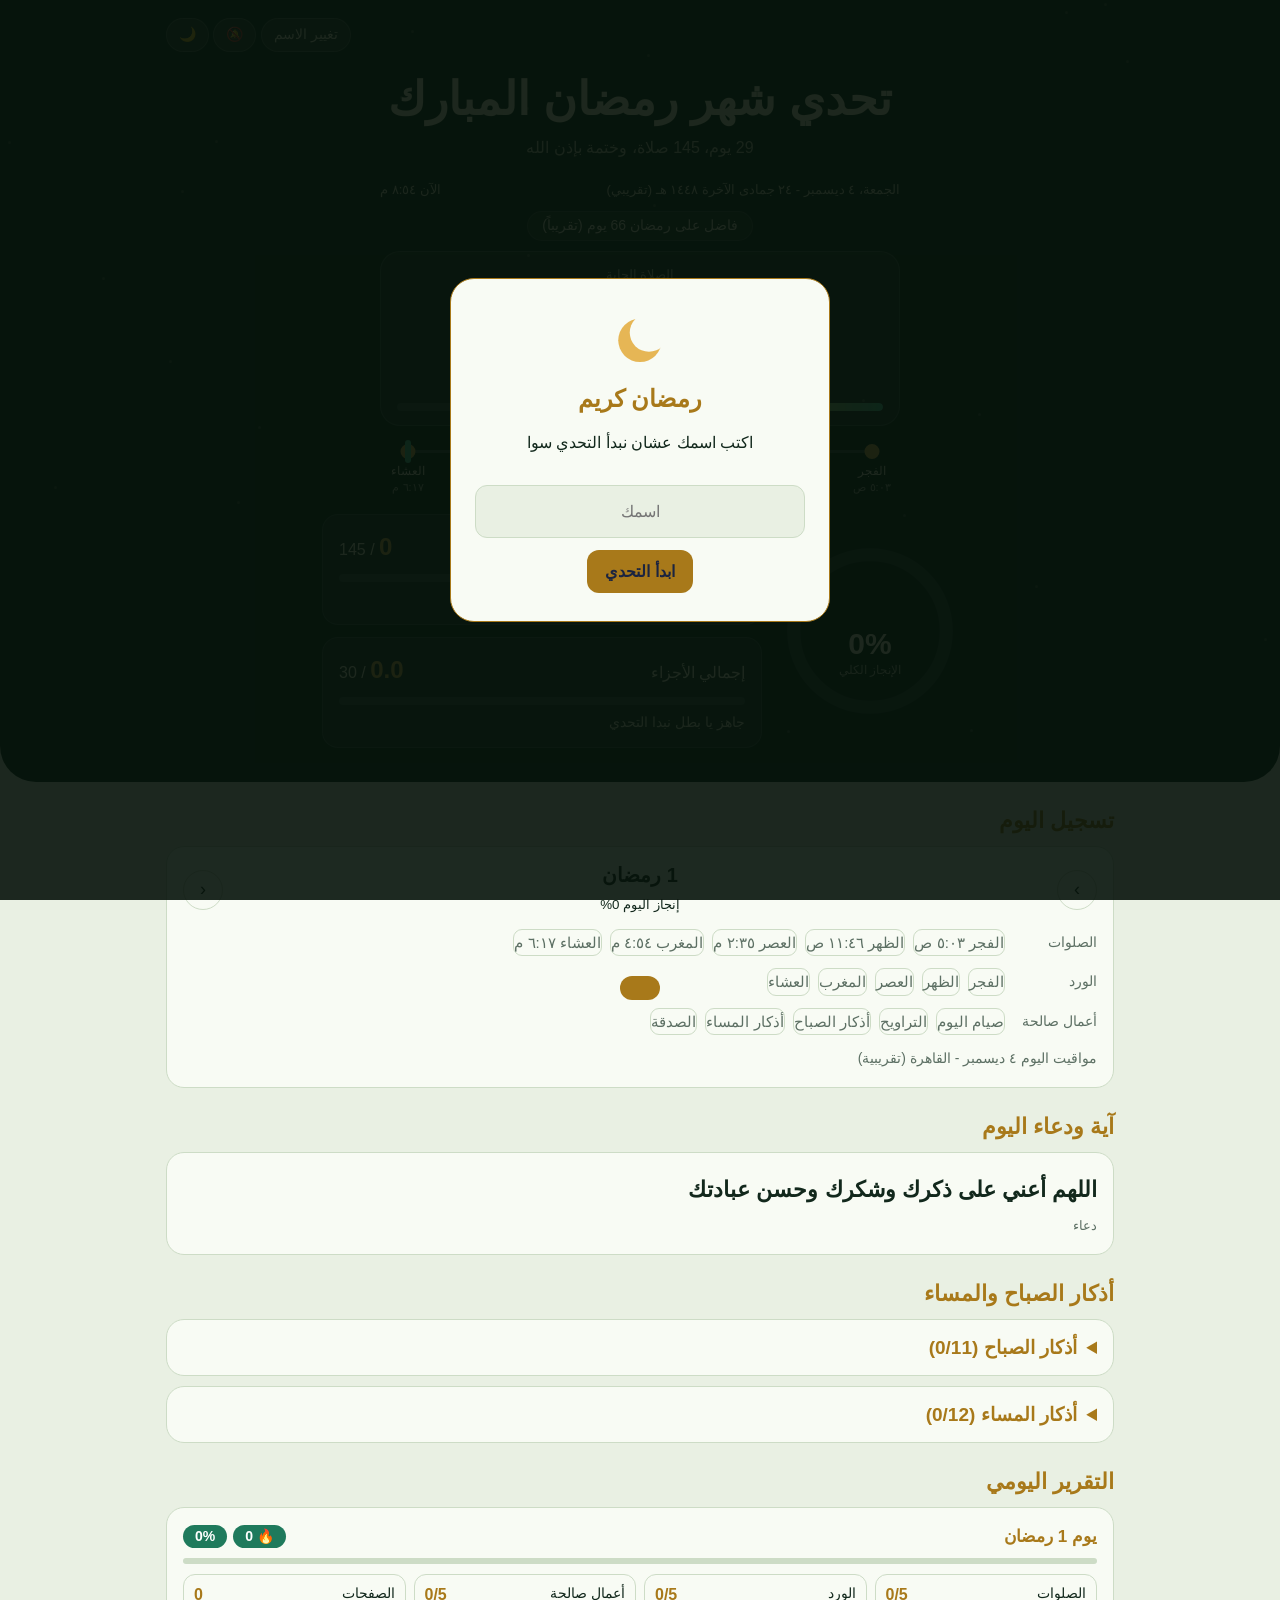
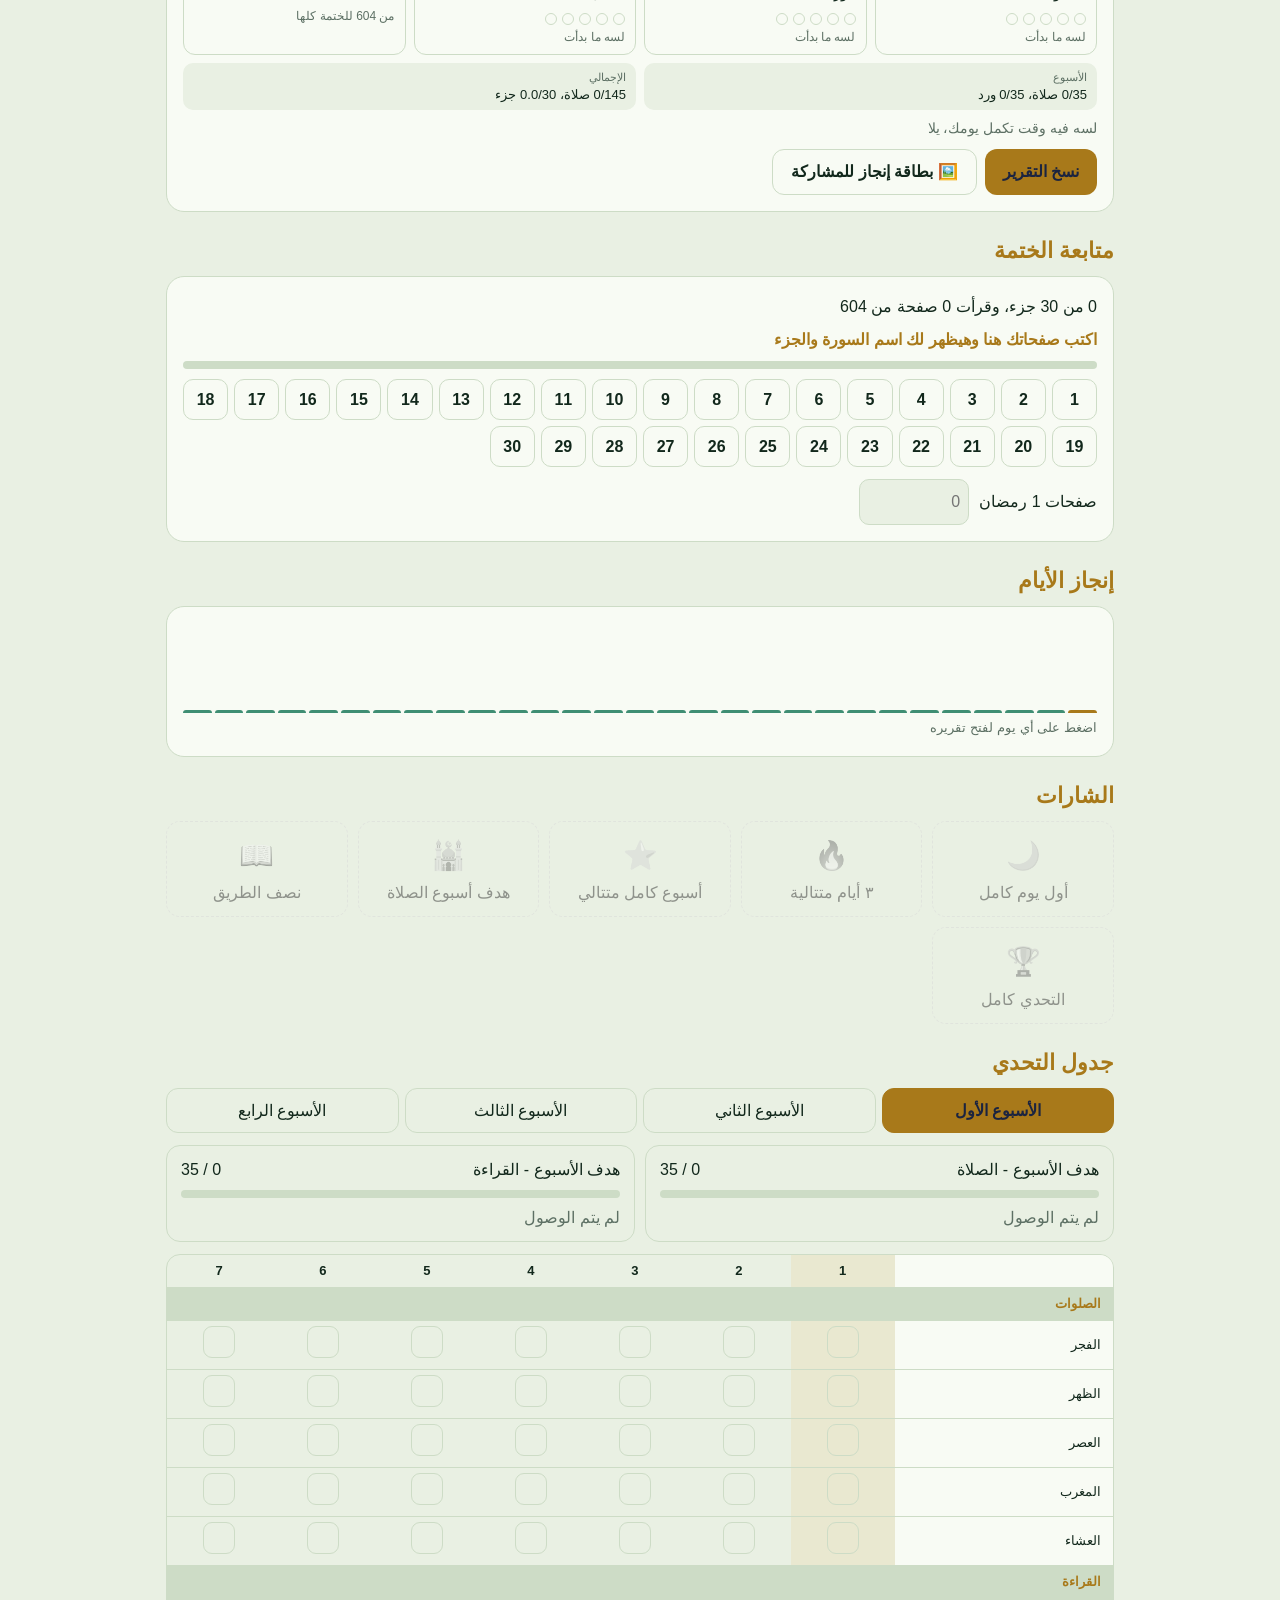
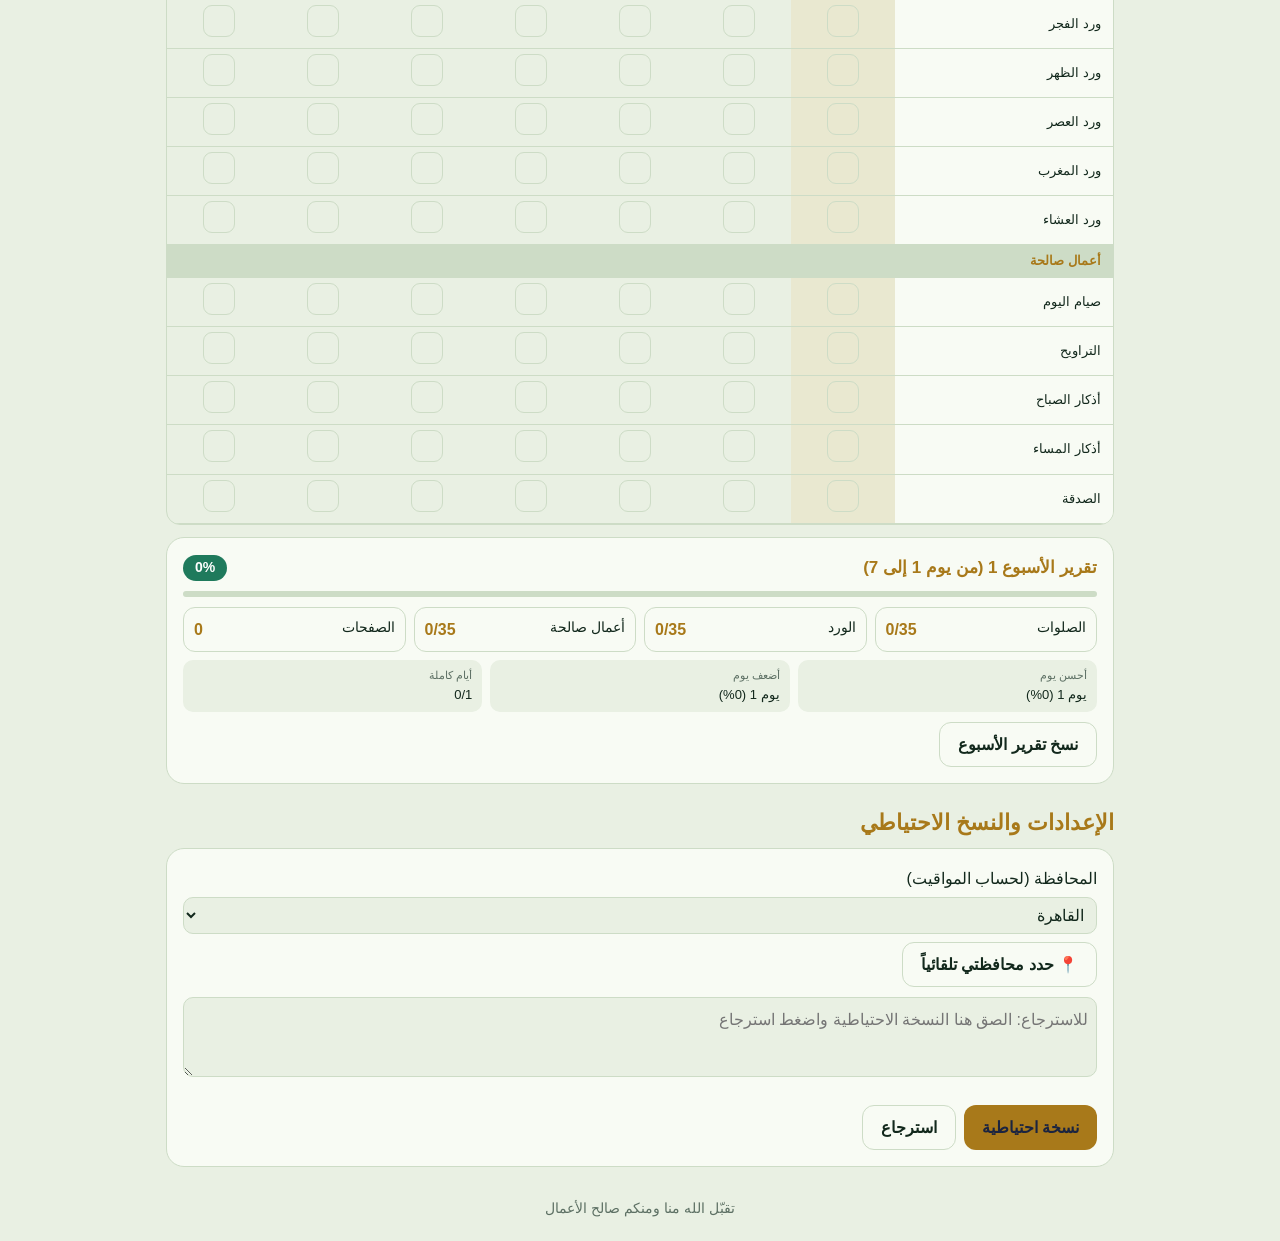
<file: ramadan-challenge.html>
<!DOCTYPE html>
<html lang="ar" dir="rtl">
<head>
<meta charset="utf-8">
<meta name="viewport" content="width=device-width, initial-scale=1, viewport-fit=cover">
<title>تحدي شهر رمضان المبارك</title>
<style>
:root{--bg:#e9f0e3;--card:#f8fbf4;--ink:#12281c;--mut:#5d7064;--gold:#a8791a;--acc:#1f7a5c;--line:#cddcc6;--hero:#0f2a1c;--heroink:#f3ead2;color-scheme:light;box-sizing:border-box;padding-top:env(safe-area-inset-top,0px);padding-bottom:env(safe-area-inset-bottom,0px)}
@media(prefers-color-scheme:dark){:root:not([data-theme="light"]){--bg:#0e1f16;--card:#163024;--ink:#e8efe0;--mut:#9db3a5;--gold:#d9b04a;--acc:#3f9b6a;--line:#2b4a38;--hero:#07130d;color-scheme:dark}}
:root[data-theme="dark"]{--bg:#0e1f16;--card:#163024;--ink:#e8efe0;--mut:#9db3a5;--gold:#d9b04a;--acc:#3f9b6a;--line:#2b4a38;--hero:#07130d;color-scheme:dark}
*{box-sizing:border-box}
html{scroll-padding-top:env(safe-area-inset-top,0px)}
body{margin:0;background:var(--bg);color:var(--ink);font:400 16px/1.7 Tahoma,Arial,sans-serif;transition:background .4s,color .4s}
button{font:inherit;color:inherit;cursor:pointer}
button:focus-visible,input:focus-visible{outline:3px solid var(--gold);outline-offset:2px}
.wrap{max-width:980px;margin:0 auto;padding:0 16px}
.hero{background:var(--hero);color:var(--heroink);position:relative;overflow:hidden;padding:18px 0 34px;border-radius:0 0 36px 36px}
.star{position:absolute;width:3px;height:3px;border-radius:50%;background:#f3ead2;opacity:.2;animation:tw 3s ease-in-out infinite}
@keyframes tw{50%{opacity:.95;transform:scale(1.6)}}
.bar{display:flex;justify-content:space-between;align-items:center;gap:8px;position:relative}
.bar b{font-weight:500}
.ib{background:#ffffff18;border:1px solid #ffffff30;color:var(--heroink);border-radius:20px;padding:4px 12px;font-size:14px}
.ib:hover{background:#ffffff30}
h1{font:700 clamp(28px,6vw,46px)/1.3 Tahoma,Arial,sans-serif;margin:18px 0 4px;text-align:center;color:var(--heroink);position:relative}
.sub{text-align:center;margin:0 0 18px;opacity:.8;position:relative}
.stage{display:flex;flex-wrap:wrap;gap:20px;justify-content:center;align-items:center;position:relative}
.ringbox{position:relative;width:176px;height:176px}
.ringbox svg{width:100%;height:100%;transform:rotate(-90deg)}
.ringbox circle{fill:none;stroke-width:9}
.trk{stroke:#ffffff22}
#rg{stroke:#e6b655;stroke-linecap:round;stroke-dasharray:326.7;stroke-dashoffset:326.7;transition:stroke-dashoffset 1.2s cubic-bezier(.2,.8,.2,1)}
.mid{position:absolute;inset:0;display:grid;place-content:center;text-align:center}
.mid svg{width:46px;height:46px;transform:none;margin:0 auto;animation:glow 4s ease-in-out infinite}
@keyframes glow{50%{filter:drop-shadow(0 0 8px #e6b655);transform:rotate(-8deg)}}
.mid strong{font:700 30px/1.1 Tahoma,Arial,sans-serif}
.mid small{opacity:.75;font-size:12px}
.sts{display:grid;gap:12px;flex:1;min-width:260px;max-width:440px}
.st{background:#ffffff12;border:1px solid #ffffff22;border-radius:16px;padding:12px 16px}
.st .r{display:flex;justify-content:space-between;align-items:baseline}
.st em{font-style:normal;font-size:24px;font-weight:700;color:#e6b655}
.pb{height:8px;background:#ffffff22;border-radius:8px;overflow:hidden;margin:6px 0}
.pb i{display:block;height:100%;width:0;background:linear-gradient(90deg,#e6b655,#4fd1a1);border-radius:8px;transition:width 1s cubic-bezier(.2,.8,.2,1)}
.st p{margin:0;font-size:14px;opacity:.9}
section{margin-top:26px}
h2{font:700 22px Tahoma,Arial,sans-serif;margin:0 0 12px;color:var(--gold)}
.card{background:var(--card);border:1px solid var(--line);border-radius:18px;padding:16px;transition:background .4s,border-color .4s}
.stp{display:flex;align-items:center;justify-content:space-between;gap:10px;margin-bottom:12px}
.stp button.n{width:40px;height:40px;border-radius:50%;border:1px solid var(--line);background:transparent;font-size:18px}
.stp button.n:hover{background:var(--line)}
.stp div{text-align:center}.stp strong{font:700 20px Tahoma,Arial,sans-serif}
.grp{display:flex;flex-wrap:wrap;gap:8px;margin:6px 0 12px;align-items:center}
.grp>span{width:84px;color:var(--mut);font-size:14px}
.chip{display:flex;align-items:center;gap:6px;border:1px solid var(--line);background:transparent;border-radius:22px;padding:6px 14px;font-size:15px}
.chip.on,.c.on{background:var(--acc);border-color:var(--acc);color:#fff}
.chip.on::before{content:"✓"}
.pop{animation:pop .45s ease}
@keyframes pop{40%{transform:scale(1.28);box-shadow:0 0 0 8px #e6b65555}}
.rep{line-height:1.5}
.rh{display:flex;justify-content:space-between;align-items:center;font-size:17px}
.rh b{color:var(--gold)}
.rb{display:flex;gap:6px}.rf{background:var(--line);color:var(--ink)}
.rp{font-weight:700;background:var(--acc);color:#fff;border-radius:20px;padding:1px 12px;font-size:14px}
.rbar{background:var(--line);margin:8px 0 10px;height:6px}
.rg{display:grid;grid-template-columns:repeat(auto-fit,minmax(140px,1fr));gap:8px}
.rt{border:1px solid var(--line);border-radius:12px;padding:8px 10px}
.rtt{display:flex;justify-content:space-between;font-size:14px}
.rtt b{color:var(--gold);font-size:16px}
.rd{display:flex;gap:5px;margin:6px 0 3px}
.rd i{width:12px;height:12px;border-radius:50%;border:1.5px solid var(--line);flex:none}
.rd i.on{background:var(--acc);border-color:var(--acc)}
.rt small{display:block;color:var(--mut);font-size:12px}
.rs{display:flex;flex-wrap:wrap;gap:8px;margin-top:8px}
.rc{flex:1;min-width:120px;background:var(--bg);border-radius:10px;padding:6px 10px;font-size:13px}
.rc small{display:block;color:var(--mut)}
.rc b{font-weight:500}
.rm{margin:8px 0 0;font-size:14px;color:var(--mut)}
.acts{display:flex;gap:8px;flex-wrap:wrap;margin-top:10px}
.btn{background:var(--gold);color:#1b2440;border:0;border-radius:12px;padding:8px 18px;font-weight:700}
.btn.o{background:transparent;color:var(--ink);border:1px solid var(--line)}
.tabs{display:flex;gap:6px;overflow-x:auto;margin-bottom:12px}
.tab{flex:1;white-space:nowrap;border:1px solid var(--line);background:transparent;border-radius:12px;padding:8px 14px}
.tab[aria-selected="true"]{background:var(--gold);color:#1b2440;border-color:var(--gold);font-weight:700}
.goals{display:grid;grid-template-columns:repeat(auto-fit,minmax(240px,1fr));gap:10px;margin-bottom:12px}
.g{border:1px solid var(--line);border-radius:14px;padding:10px 14px}
.g .pb{background:var(--line)}.g .pb i{background:var(--acc)}
.ok{color:var(--acc);font-weight:700}.no{color:var(--mut)}
.sc{overflow-x:auto;border-radius:14px;border:1px solid var(--line)}
table{border-collapse:separate;border-spacing:0;width:100%;min-width:560px;text-align:center}
th,td{padding:5px 4px;border-bottom:1px solid var(--line);font-size:13px}
th:first-child,td:first-child{position:sticky;right:0;background:var(--card);text-align:right;padding-right:12px;min-width:84px;z-index:1}
.sec td{background:var(--line);color:var(--gold);font-weight:700;text-align:right}
.tdy{background:#e6b65522}
.c{width:32px;height:32px;border-radius:9px;border:1.5px solid var(--line);background:transparent;padding:0}
.c.on::after{content:"✓";font-weight:700}
.c:hover{border-color:var(--gold)}
.ay p{font:700 22px/1.9 Tahoma,Arial,sans-serif;margin:0}.bars{display:flex;gap:3px;align-items:flex-end;height:90px}.bars button{flex:1;border:0;border-radius:4px 4px 0 0;background:var(--acc);min-height:3px;padding:0;opacity:.85}.bars button.cur{background:var(--gold);opacity:1}.bdg{display:grid;grid-template-columns:repeat(auto-fit,minmax(150px,1fr));gap:10px}.b{border:1px dashed var(--line);border-radius:14px;padding:10px;text-align:center;opacity:.45;filter:grayscale(1)}.b.on{opacity:1;filter:none;border:1px solid var(--gold);background:var(--card);animation:pop .6s ease}.b span{font-size:28px;display:block}textarea,input[type=date]{width:100%;background:var(--bg);color:var(--ink);border:1px solid var(--line);border-radius:10px;padding:8px;font:inherit}textarea{height:80px;margin:10px 0}
.az summary{cursor:pointer;font:700 19px Tahoma,Arial,sans-serif;color:var(--gold)}.z{padding:10px 0;border-top:1px solid var(--line);font-size:19px;line-height:2.1}.z small{display:block;color:var(--mut);font-size:13px;line-height:1.5}
.zr{display:flex;align-items:center;gap:12px;margin-top:6px}.tsb{width:76px;height:76px;border-radius:50%;border:0;padding:5px;flex:none;background:conic-gradient(var(--gold) calc(var(--p,0)*1%),var(--line) 0);transition:background .3s}.tsb .in{display:grid;place-content:center;width:100%;height:100%;border-radius:50%;background:var(--card);font:700 19px Tahoma,Arial,sans-serif;color:var(--ink)}.tsb.done{background:var(--acc)}.tsb.done .in{background:var(--acc);color:#fff}.btn.rs{padding:3px 12px;font-size:13px;margin-inline-start:auto}
.cd{display:flex;gap:12px;justify-content:center;flex-wrap:wrap;margin:0 0 18px;position:relative}.cd>div{background:#ffffff12;border:1px solid #ffffff22;border-radius:14px;padding:6px 18px;text-align:center}.cd small{display:block;opacity:.8}.cd b{font:700 24px Tahoma,Arial,sans-serif;color:#e6b655;font-variant-numeric:tabular-nums}
.jbar{background:var(--line)}.jz{display:grid;grid-template-columns:repeat(auto-fill,minmax(44px,1fr));gap:6px;margin-top:10px}.jz.w{grid-template-columns:repeat(auto-fill,minmax(88px,1fr))}.jb,.qb{border:1.5px solid var(--line);background:transparent;border-radius:10px;padding:6px 0;font-weight:700}.qb{display:flex;flex-direction:column;line-height:1.4;padding:8px 4px}.qb.odd{border-color:var(--gold)}.qb small{font-size:12px;font-weight:400;opacity:.8}.jb.sel{outline:2px solid var(--gold);outline-offset:1px}
.jb.on,.qb.on{background:var(--acc);border-color:var(--acc);color:#fff}input[type=number]{width:100%;background:var(--bg);color:var(--ink);border:1px solid var(--line);border-radius:10px;padding:8px;font:inherit}
.ifb{margin-top:10px;padding:10px 14px;border:1px solid var(--gold);border-radius:14px;background:#d9b04a1f;font-weight:700;animation:up .6s cubic-bezier(.2,.8,.2,1)}.ifb[hidden]{display:none}
.ay p,.ay small{transition:opacity .5s}
.clk{max-width:520px;margin:0 auto 18px;position:relative;display:grid;gap:10px}
.ckt{display:flex;justify-content:space-between;font-size:13px;opacity:.9;gap:8px;flex-wrap:wrap}
.rmb{justify-self:center;font-size:14px;background:#ffffff12;border:1px solid #ffffff22;border-radius:20px;padding:2px 14px}
.np{background:#ffffff12;border:1px solid #ffffff2a;border-radius:20px;padding:12px 16px 14px;text-align:center;transition:background .4s,border-color .4s}
.np small{display:block;opacity:.8}
.np strong{display:block;font:700 34px/1.3 Tahoma,Arial,sans-serif;color:var(--heroink)}
.np span{display:block;opacity:.85;font-size:14px}
.np b{display:block;font:700 34px Tahoma,Arial,sans-serif;color:#e6b655;font-variant-numeric:tabular-nums;margin:2px 0 8px}
.np .pb{margin:0}
.np.urg{border-color:#f0a030;background:#f0a03022;animation:urg 1.6s ease-in-out infinite}
.np.urg b{color:#ffcf70}
@keyframes urg{50%{box-shadow:0 0 0 6px #f0a03033}}
.ifx{display:flex;justify-content:space-between;align-items:center;gap:10px;background:#ffffff12;border:1px solid #ffffff22;border-radius:16px;padding:8px 16px}
.ifx small{display:block;opacity:.8}
.ifx b{font:700 22px Tahoma,Arial,sans-serif;color:#e6b655;font-variant-numeric:tabular-nums}
.ifx span{font-size:13px;opacity:.85;white-space:pre-line;text-align:left}
.ifx[hidden]{display:none}
.tl{position:relative;height:52px;margin:8px 28px 0}
.tl::before{content:"";position:absolute;right:0;left:0;top:6px;height:3px;background:#ffffff30;border-radius:3px}
.tk{position:absolute;top:0;width:15px;height:15px;border-radius:50%;background:#1d2e24;border:2px solid #ffffff55;transform:translateX(50%)}
.tk.pass{background:#e6b655;border-color:#e6b655}
.tkl{position:absolute;top:20px;transform:translateX(50%);font-size:12px;text-align:center;line-height:1.3;white-space:nowrap}
.tkl small{display:block;opacity:.7;font-size:11px}
.now{position:absolute;top:-4px;width:6px;height:23px;border-radius:3px;background:#4fd1a1;transform:translateX(50%);transition:right 1s linear}
select{width:100%;background:var(--bg);color:var(--ink);border:1px solid var(--line);border-radius:10px;padding:8px;font:inherit;margin-top:4px}
.hero .wrap{position:relative;z-index:1}
a.btn{display:inline-block;text-decoration:none;color:var(--ink)}
.ov{position:fixed;inset:0;background:#06120ae6;display:none;place-items:center;z-index:9;padding:20px}
.ov.s{display:grid}
.md{background:var(--card);border:1px solid var(--gold);border-radius:24px;padding:28px 24px;max-width:380px;width:100%;text-align:center;animation:up .6s cubic-bezier(.2,.8,.2,1)}
@keyframes up{from{opacity:0;transform:translateY(30px) scale(.96)}}
.md svg{width:64px;animation:glow 4s ease-in-out infinite}
.md h3{font:700 24px Tahoma,Arial,sans-serif;margin:6px 0;color:var(--gold)}
.md input{width:100%;margin:12px 0;padding:12px;border-radius:12px;border:1px solid var(--line);background:var(--bg);color:var(--ink);font:inherit;text-align:center}
.toast{position:fixed;left:50%;bottom:calc(20px + env(safe-area-inset-bottom,0px));transform:translate(-50%,120px);background:var(--gold);color:#1b2440;padding:12px 20px;border-radius:16px;font-weight:700;max-width:90%;text-align:center;transition:transform .6s cubic-bezier(.2,.8,.2,1);z-index:10}
.toast.s{transform:translate(-50%,0)}
footer{text-align:center;color:var(--mut);padding:30px 0 20px;font-size:14px}
@media(prefers-reduced-motion:reduce){*,*::before,*::after{animation:none!important;transition:none!important}}
</style>
</head>
<body>
<header class="hero">
<div class="wrap">
<div class="bar"><b id="hi"></b><span><button class="ib" id="nm">تغيير الاسم</button> <button class="ib" id="snd" aria-label="تنبيه وقت الصلاة">🔕</button> <button class="ib" id="tg" aria-label="تبديل الوضع الليلي">🌙</button></span></div>
<h1>تحدي شهر رمضان المبارك</h1>
<p class="sub">29 يوم، 145 صلاة، وختمة بإذن الله</p>
<div class="clk">
<div class="ckt"><span id="ckd"></span><span id="ckn"></span></div>
<div class="rmb" id="rmb"></div>
<div class="np" id="np"><small>الصلاة الجاية</small><strong id="npn">--</strong><span id="npt"></span><b id="t1">--:--:--</b><div class="pb"><i id="npb"></i></div></div>
<div class="ifx" id="ifx" hidden><div><small id="cd2"></small><b id="t2">--:--:--</b></div><span id="ifl"></span></div>
<div class="tl" id="tl"></div>
</div>
<div class="stage">
<div class="ringbox"><svg viewBox="0 0 120 120"><circle class="trk" cx="60" cy="60" r="52"/><circle id="rg" cx="60" cy="60" r="52"/></svg>
<div class="mid"><svg viewBox="0 0 100 100"><defs><mask id="mk"><rect width="100" height="100" fill="#fff"/><circle cx="64" cy="40" r="30" fill="#000"/></mask></defs><circle cx="50" cy="52" r="34" fill="#e6b655" mask="url(#mk)"/></svg><strong id="tp">0%</strong><small>الإنجاز الكلي</small></div></div>
<div class="sts">
<div class="st"><div class="r"><span>إجمالي الصلوات</span><span><em id="sp">0</em> / 145</span></div><div class="pb"><i id="bp"></i></div><p id="mp"></p></div>
<div class="st"><div class="r"><span>إجمالي الأجزاء</span><span><em id="sq">0</em> / 30</span></div><div class="pb"><i id="bq"></i></div><p id="mq"></p></div>
</div></div></div>
</header>

<main class="wrap">
<section>
<h2>تسجيل اليوم</h2>
<div class="card">
<div class="stp"><button class="n" id="nx" aria-label="اليوم التالي">›</button><div><strong id="dl"></strong><br><small id="dp"></small></div><button class="n" id="pv" aria-label="اليوم السابق">‹</button></div>
<div class="grp"><span>الصلوات</span><span id="g1" style="display:contents"></span></div>
<div class="grp"><span>الورد</span><span id="g2" style="display:contents"></span></div>
<div class="grp"><span>أعمال صالحة</span><span id="g3" style="display:contents"></span></div>
<p id="ift" class="no" style="margin:0;font-size:14px"></p>
<div id="ifb" class="ifb" hidden></div>
</div>
</section>

<section>
<h2>آية ودعاء اليوم</h2>
<div class="card ay"><p id="ayt"></p><small id="ays" class="no"></small></div>
</section>

<section>
<h2>أذكار الصباح والمساء</h2>
<details class="card az"><summary>أذكار الصباح</summary><div id="azs"></div></details>
<details class="card az" style="margin-top:10px"><summary>أذكار المساء</summary><div id="azm"></div></details>
</section>

<section>
<h2>التقرير اليومي</h2>
<div class="card"><div class="rep" id="rep"></div>
<div class="acts"><button class="btn" id="cp">نسخ التقرير</button><button class="btn o" id="cb">🖼️ بطاقة إنجاز للمشاركة</button><button class="btn o" id="sh" hidden>مشاركة</button></div></div>
</section>

<section>
<h2>متابعة الختمة</h2>
<div class="card"><p id="jt" style="margin:0 0 6px"></p><p id="jpos" style="margin:0 0 4px;font-weight:700;color:var(--gold)"></p><p id="jtd" class="no" style="margin:0 0 8px;font-size:14px"></p><div class="pb jbar"><i id="jp"></i></div><div class="jz" id="jz"></div><p id="jinfo" style="margin:10px 0 0;font-size:14px;color:var(--gold)"></p>
<label style="display:flex;gap:10px;align-items:center;margin-top:12px"><span id="pgl"></span><input type="number" id="pgi" min="0" max="604" inputmode="numeric" placeholder="0" style="max-width:110px"></label></div>
</section>

<section id="ln" hidden>
<h2>العشر الأواخر</h2>
<div class="card ay"><p id="qt" style="font:500 16px Tahoma,Arial,sans-serif;margin:0 0 6px"></p><div class="jz w" id="qn"></div><p style="margin-top:14px">اللهم إنك عفو تحب العفو فاعف عني</p><small class="no">دعاء ليلة القدر، والليالي الوترية أرجى</small></div>
</section>

<section>
<h2>إنجاز الأيام</h2>
<div class="card"><div class="bars" id="bars"></div><small class="no">اضغط على أي يوم لفتح تقريره</small></div>
</section>

<section>
<h2>الشارات</h2>
<div class="bdg" id="bdg"></div>
</section>

<section>
<h2>جدول التحدي</h2>
<div class="tabs" role="tablist" id="tabs"></div>
<div class="goals" id="goals"></div>
<div class="sc"><table id="tb"></table></div>
<div class="card" id="wrep" style="margin-top:12px"></div>
</section>
<section>
<h2>الإعدادات والنسخ الاحتياطي</h2>
<div class="card"><label style="display:block">المحافظة (لحساب المواقيت)<select id="cty"></select></label>
<button class="btn o" id="loc" style="margin-top:8px">📍 حدد محافظتي تلقائياً</button>
<textarea id="bk" placeholder="للاسترجاع: الصق هنا النسخة الاحتياطية واضغط استرجاع" aria-label="النسخة الاحتياطية"></textarea>
<div class="acts"><button class="btn" id="ex">نسخة احتياطية</button><button class="btn o" id="im">استرجاع</button></div></div>
</section>
</main>
<footer>تقبّل الله منا ومنكم صالح الأعمال</footer>

<div class="ov" id="wl" role="dialog" aria-modal="true" aria-labelledby="wt"><div class="md">
<svg viewBox="0 0 100 100"><defs><mask id="mk2"><rect width="100" height="100" fill="#fff"/><circle cx="64" cy="40" r="30" fill="#000"/></mask></defs><circle cx="50" cy="52" r="34" fill="#e6b655" mask="url(#mk2)"/></svg>
<h3 id="wt">رمضان كريم</h3>
<p>اكتب اسمك عشان نبدأ التحدي سوا</p>
<input id="ni" type="text" maxlength="30" placeholder="اسمك" autocomplete="given-name">
<button class="btn" id="go">ابدأ التحدي</button>
</div></div>
<div class="ov" id="cv" role="dialog" aria-modal="true" aria-label="بطاقة الإنجاز"><div class="md" style="max-height:94vh;overflow:auto"><img id="cvi" alt="بطاقة الإنجاز" style="width:100%;border-radius:14px"><p class="no" style="font-size:13px;margin:8px 0">اضغط مطوّلاً على الصورة لحفظها</p><div class="acts" style="justify-content:center"><button class="btn" id="cvs" hidden>مشاركة</button><a class="btn o" id="cvd" download="ramadan-card.png">تنزيل</a><button class="btn o" id="cvx">إغلاق</button></div></div></div>
<div class="toast" id="ts" role="status"></div>

<script>
const N=29,PR=['الفجر','الظهر','العصر','المغرب','العشاء'];
const K=15,EX=['صيام اليوم','التراويح','أذكار الصباح','أذكار المساء','الصدقة'];
let S={name:'',theme:'',day:0,start:'',snd:false,city:'cairo',b:[],z:{},j:'0'.repeat(30),pg:{},q:'0'.repeat(9),p:'0'.repeat(K*N)},wkI=0;
try{Object.assign(S,JSON.parse(localStorage.getItem('rmd1')||'{}'))}catch(e){}
if(typeof S.p==='string'&&S.p.length===290){let q='';for(let d=0;d<N;d++)q+=S.p.slice(d*10,d*10+10)+'00000';S.p=q}
if(typeof S.p==='string'&&S.p.length===406){let q='';for(let d=0;d<N;d++){const o=S.p.slice(d*14,d*14+14);q+=o.slice(0,13)+'0'+o[13]}S.p=q}
if(typeof S.p!=='string'||S.p.length!==K*N)S.p='0'.repeat(K*N);
if(!Array.isArray(S.b))S.b=[];
if(!S.z||typeof S.z!=='object')S.z={};
if(typeof S.j!=='string'||S.j.length!==30)S.j='0'.repeat(30);
if(!S.pg||typeof S.pg!=='object')S.pg={};
if(typeof S.q!=='string'||S.q.length!==9)S.q='0'.repeat(9);
const $=s=>document.querySelector(s),$$=s=>[...document.querySelectorAll(s)];
const save=()=>{try{localStorage.setItem('rmd1',JSON.stringify(S))}catch(e){}};
const g=(d,i)=>S.p[d*K+i]==='1';
const cnt=(d0,d1,a,b)=>{let n=0;for(let d=d0;d<d1;d++)for(let i=a;i<b;i++)if(g(d,i))n++;return n};
const wk=w=>[w*7,w<3?w*7+7:N];
const RM=matchMedia('(prefers-reduced-motion:reduce)').matches;
function msg(p){return p===0?'جاهز يا بطل نبدا التحدي':p<25?'بداية موفقة، كمّل':p<50?'ماشي صح، استمر':p<75?'عدّيت النص، شد حيلك':p<100?'قربت تخلّص، ما تقفش':'ما شاء الله، أتممت التحدي!'}
function tick(el,to,dec,sf){dec=dec||0;sf=sf||'';const f=+el.dataset.v||0;el.dataset.v=to;if(RM){el.textContent=to.toFixed(dec)+sf;return}const t0=performance.now();const st=t=>{const k=Math.min(1,(t-t0)/700);el.textContent=(f+(to-f)*k).toFixed(dec)+sf;if(k<1)requestAnimationFrame(st)};requestAnimationFrame(st)}
let tt;function toast(t){const e=$('#ts');e.textContent=t;e.classList.add('s');clearTimeout(tt);tt=setTimeout(()=>e.classList.remove('s'),4500)}
function setTheme(t){S.theme=t;document.documentElement.dataset.theme=t;$('#tg').textContent=t==='dark'?'☀️':'🌙';save()}
function streak(d){let s=0,k=cnt(d,d+1,0,10)===10?d:d-1;for(;k>=0&&cnt(k,k+1,0,10)===10;k--)s++;return s}
const AY=[['وَقُل رَّبِّ زِدْنِي عِلْمًا','طه 114'],['إِنَّ مَعَ الْعُسْرِ يُسْرًا','الشرح 6'],['أَلَا بِذِكْرِ اللَّهِ تَطْمَئِنُّ الْقُلُوبُ','الرعد 28'],['إِنَّ اللَّهَ مَعَ الصَّابِرِينَ','البقرة 153'],['وَاسْتَعِينُوا بِالصَّبْرِ وَالصَّلَاةِ','البقرة 45'],['حَسْبُنَا اللَّهُ وَنِعْمَ الْوَكِيلُ','آل عمران 173'],['رَبِّ اشْرَحْ لِي صَدْرِي وَيَسِّرْ لِي أَمْرِي','طه 25-26'],['فَاذْكُرُونِي أَذْكُرْكُمْ وَاشْكُرُوا لِي','البقرة 152'],['رَبَّنَا آتِنَا فِي الدُّنْيَا حَسَنَةً وَفِي الْآخِرَةِ حَسَنَةً وَقِنَا عَذَابَ النَّارِ','البقرة 201'],['رَبَّنَا لَا تُزِغْ قُلُوبَنَا بَعْدَ إِذْ هَدَيْتَنَا','آل عمران 8'],['اللهم إنك عفو تحب العفو فاعف عني','دعاء ليلة القدر'],['لا حول ولا قوة إلا بالله','ذكر'],['سبحان الله وبحمده، سبحان الله العظيم','ذكر'],['وَإِذَا سَأَلَكَ عِبَادِي عَنِّي فَإِنِّي قَرِيبٌ','البقرة 186'],['رَبِّ اجْعَلْنِي مُقِيمَ الصَّلَاةِ وَمِن ذُرِّيَّتِي','إبراهيم 40'],['وَمَن يَتَّقِ اللَّهَ يَجْعَل لَّهُ مَخْرَجًا','الطلاق 2'],['وَلَسَوْفَ يُعْطِيكَ رَبُّكَ فَتَرْضَىٰ','الضحى 5'],['رَبَّنَا تَقَبَّلْ مِنَّا ۖ إِنَّكَ أَنتَ السَّمِيعُ الْعَلِيمُ','البقرة 127'],['ادْعُونِي أَسْتَجِبْ لَكُمْ','غافر 60'],['اللهم أعني على ذكرك وشكرك وحسن عبادتك','دعاء']];
function dateFor(d){const b=S.start?new Date(S.start+'T12:00:00'):new Date();b.setHours(12,0,0,0);if(S.start)b.setDate(b.getDate()+d);return b}
const CTS={cairo:{n:'القاهرة',la:30.0444,lg:31.2357},giza:{n:'الجيزة',la:30.0131,lg:31.2089},alex:{n:'الإسكندرية',la:31.2001,lg:29.9187},qalyubia:{n:'القليوبية (بنها)',la:30.466,lg:31.1848},sharqia:{n:'الشرقية (الزقازيق)',la:30.5877,lg:31.502},dakahlia:{n:'الدقهلية (المنصورة)',la:31.0409,lg:31.3785},gharbia:{n:'الغربية (طنطا)',la:30.7865,lg:31.0004},menoufia:{n:'المنوفية (شبين الكوم)',la:30.5972,lg:30.9876},beheira:{n:'البحيرة (دمنهور)',la:31.0341,lg:30.4682},kafr:{n:'كفر الشيخ',la:31.1107,lg:30.9388},damietta:{n:'دمياط',la:31.4165,lg:31.8133},portsaid:{n:'بورسعيد',la:31.2653,lg:32.3019},ismailia:{n:'الإسماعيلية',la:30.5965,lg:32.2715},suez:{n:'السويس',la:29.9668,lg:32.5498},northsinai:{n:'شمال سيناء (العريش)',la:31.1316,lg:33.7984},southsinai:{n:'جنوب سيناء (شرم الشيخ)',la:27.9158,lg:34.33},fayoum:{n:'الفيوم',la:29.3084,lg:30.8428},beni:{n:'بني سويف',la:29.0661,lg:31.0994},minya:{n:'المنيا',la:28.0871,lg:30.7618},assiut:{n:'أسيوط',la:27.1783,lg:31.1859},sohag:{n:'سوهاج',la:26.5569,lg:31.6948},qena:{n:'قنا',la:26.1551,lg:32.716},luxor:{n:'الأقصر',la:25.6872,lg:32.6396},aswan:{n:'أسوان',la:24.0889,lg:32.8998},redsea:{n:'البحر الأحمر (الغردقة)',la:27.2579,lg:33.8116},matrouh:{n:'مطروح',la:31.3543,lg:27.2373},newvalley:{n:'الوادي الجديد (الخارجة)',la:25.4519,lg:30.5464}},cy=()=>CTS[S.city]||CTS.cairo;
function pt(dt){const r=Math.PI/180,la=cy().la*r,Y=dt.getFullYear(),M=dt.getMonth(),D=dt.getDate(),n=Date.UTC(Y,M,D,12)/864e5+2440587.5-2451545;
const L=(280.46+.9856474*n)%360,gm=((357.528+.9856003*n)%360)*r,lm=(L+1.915*Math.sin(gm)+.02*Math.sin(2*gm))*r,ep=(23.439-4e-7*n)*r;
const dc=Math.asin(Math.sin(ep)*Math.sin(lm)),ra=Math.atan2(Math.cos(ep)*Math.sin(lm),Math.cos(lm))/r;
let e=(L-ra)%360;if(e>180)e-=360;if(e<-180)e+=360;const nn=12-cy().lg/15-e/15;
const H=a=>Math.acos((Math.sin(a*r)-Math.sin(la)*Math.sin(dc))/(Math.cos(la)*Math.cos(dc)))/r/15;
const as=Math.atan(1/(1+Math.tan(Math.abs(la-dc))))/r;
const A=[nn-H(-19.5),nn+.02,nn+H(as),nn+H(-.833),nn+H(-17.5)];pt.raw=A.map(h=>Date.UTC(Y,M,D)+h*36e5);return A.map(h=>new Date(Date.UTC(Y,M,D)+h*36e5).toLocaleTimeString('ar-EG',{timeZone:'Africa/Cairo',hour:'numeric',minute:'2-digit'}))}
function hij(d){hij.f=hij.f||new Intl.DateTimeFormat('en-u-ca-islamic-umalqura-nu-latn',{day:'numeric',month:'numeric',year:'numeric'});const o={};hij.f.formatToParts(d).forEach(x=>o[x.type]=+x.value);return o}
function rmStart(){const k=new Date().toDateString();if(rmStart.k===k)return rmStart.v;const t=new Date();t.setHours(12,0,0,0);let v=null;
 try{const h=hij(t);if(h.month===9){v=new Date(t);v.setDate(v.getDate()-(h.day-1))}else for(let i=1;i<=400;i++){const x=new Date(t);x.setDate(x.getDate()+i);const q=hij(x);if(q.month===9&&q.day===1){v=x;break}}}catch(e){}
 if(!v)v=new Date(2027,1,8,12);v.setHours(0,0,0,0);rmStart.k=k;rmStart.v=v;return v}
function autoDay(){const d=Math.round((new Date(new Date().toDateString())-rmStart())/864e5);S.day=Math.max(0,Math.min(N-1,d));wkI=Math.min(3,Math.floor(S.day/7));save()}
function extras(){
 const bars=$('#bars');bars.innerHTML='';
 for(let d=0;d<N;d++){const p=cnt(d,d+1,0,10)*10,b=document.createElement('button');b.style.height=Math.max(3,p*.9)+'px';b.title=(d+1)+' رمضان: '+p+'%';b.setAttribute('aria-label',b.title);if(d===S.day)b.className='cur';b.onclick=()=>setDay(d);bars.append(b)}
 let ms=0,s=0,full=0;for(let d=0;d<N;d++){if(cnt(d,d+1,0,10)===10){s++;full++;ms=Math.max(ms,s)}else s=0}
 const tot=(cnt(0,N,0,5)+cnt(0,N,5,10))/290,wkOk=[0,1,2,3].some(w=>{const[a,z]=wk(w);return cnt(a,z,0,5)>=(z-a)*5});
 const B=[['🌙','أول يوم كامل',full>=1],['🔥','٣ أيام متتالية',ms>=3],['⭐','أسبوع كامل متتالي',ms>=7],['🕌','هدف أسبوع الصلاة',wkOk],['📖','نصف الطريق',tot>=.5],['🏆','التحدي كامل',tot>=1]];
 const nw=B.filter(x=>x[2]&&!S.b.includes(x[1]));
 if(nw.length){S.b=S.b.concat(nw.map(x=>x[1]));save();setTimeout(()=>toast('شارة جديدة: '+nw[0][1]),1800)}
 $('#bdg').innerHTML=B.map(x=>'<div class="b'+(x[2]?' on':'')+'"><span>'+x[0]+'</span>'+x[1]+'</div>').join('')
}
const ZB=[['اللَّهُ لَا إِلَٰهَ إِلَّا هُوَ الْحَيُّ الْقَيُّومُ ۚ لَا تَأْخُذُهُ سِنَةٌ وَلَا نَوْمٌ ۚ لَهُ مَا فِي السَّمَاوَاتِ وَمَا فِي الْأَرْضِ ۗ مَن ذَا الَّذِي يَشْفَعُ عِندَهُ إِلَّا بِإِذْنِهِ ۚ يَعْلَمُ مَا بَيْنَ أَيْدِيهِمْ وَمَا خَلْفَهُمْ ۖ وَلَا يُحِيطُونَ بِشَيْءٍ مِّنْ عِلْمِهِ إِلَّا بِمَا شَاءَ ۚ وَسِعَ كُرْسِيُّهُ السَّمَاوَاتِ وَالْأَرْضَ ۖ وَلَا يَئُودُهُ حِفْظُهُمَا ۚ وَهُوَ الْعَلِيُّ الْعَظِيمُ','آية الكرسي، مرة واحدة'],['قُلْ هُوَ اللَّهُ أَحَدٌ، اللَّهُ الصَّمَدُ، لَمْ يَلِدْ وَلَمْ يُولَدْ، وَلَمْ يَكُن لَّهُ كُفُوًا أَحَدٌ','سورة الإخلاص، 3 مرات'],['قُلْ أَعُوذُ بِرَبِّ الْفَلَقِ، مِن شَرِّ مَا خَلَقَ، وَمِن شَرِّ غَاسِقٍ إِذَا وَقَبَ، وَمِن شَرِّ النَّفَّاثَاتِ فِي الْعُقَدِ، وَمِن شَرِّ حَاسِدٍ إِذَا حَسَدَ','سورة الفلق، 3 مرات'],['قُلْ أَعُوذُ بِرَبِّ النَّاسِ، مَلِكِ النَّاسِ، إِلَٰهِ النَّاسِ، مِن شَرِّ الْوَسْوَاسِ الْخَنَّاسِ، الَّذِي يُوَسْوِسُ فِي صُدُورِ النَّاسِ، مِنَ الْجِنَّةِ وَالنَّاسِ','سورة الناس، 3 مرات']];
const ZT=[['اللَّهُمَّ أَنْتَ رَبِّي لَا إِلَهَ إِلَّا أَنْتَ، خَلَقْتَنِي وَأَنَا عَبْدُكَ، وَأَنَا عَلَى عَهْدِكَ وَوَعْدِكَ مَا اسْتَطَعْتُ، أَعُوذُ بِكَ مِنْ شَرِّ مَا صَنَعْتُ، أَبُوءُ لَكَ بِنِعْمَتِكَ عَلَيَّ، وَأَبُوءُ بِذَنْبِي فَاغْفِرْ لِي فَإِنَّهُ لَا يَغْفِرُ الذُّنُوبَ إِلَّا أَنْتَ','سيد الاستغفار، مرة واحدة'],['بِسْمِ اللَّهِ الَّذِي لَا يَضُرُّ مَعَ اسْمِهِ شَيْءٌ فِي الْأَرْضِ وَلَا فِي السَّمَاءِ وَهُوَ السَّمِيعُ الْعَلِيمُ','3 مرات'],['رَضِيتُ بِاللَّهِ رَبًّا، وَبِالْإِسْلَامِ دِينًا، وَبِمُحَمَّدٍ صلى الله عليه وسلم نَبِيًّا','3 مرات'],['حَسْبِيَ اللَّهُ لَا إِلَهَ إِلَّا هُوَ عَلَيْهِ تَوَكَّلْتُ وَهُوَ رَبُّ الْعَرْشِ الْعَظِيمِ','7 مرات'],['سُبْحَانَ اللَّهِ وَبِحَمْدِهِ','100 مرة']];
const ZM=ZB.concat([['أَصْبَحْنَا وَأَصْبَحَ الْمُلْكُ لِلَّهِ، وَالْحَمْدُ لِلَّهِ، لَا إِلَهَ إِلَّا اللَّهُ وَحْدَهُ لَا شَرِيكَ لَهُ، لَهُ الْمُلْكُ وَلَهُ الْحَمْدُ وَهُوَ عَلَى كُلِّ شَيْءٍ قَدِيرٌ','مرة واحدة'],['اللَّهُمَّ بِكَ أَصْبَحْنَا، وَبِكَ أَمْسَيْنَا، وَبِكَ نَحْيَا، وَبِكَ نَمُوتُ، وَإِلَيْكَ النُّشُورُ','مرة واحدة']],ZT);
const ZE=ZB.concat([['أَمْسَيْنَا وَأَمْسَى الْمُلْكُ لِلَّهِ، وَالْحَمْدُ لِلَّهِ، لَا إِلَهَ إِلَّا اللَّهُ وَحْدَهُ لَا شَرِيكَ لَهُ، لَهُ الْمُلْكُ وَلَهُ الْحَمْدُ وَهُوَ عَلَى كُلِّ شَيْءٍ قَدِيرٌ','مرة واحدة'],['اللَّهُمَّ بِكَ أَمْسَيْنَا، وَبِكَ أَصْبَحْنَا، وَبِكَ نَحْيَا، وَبِكَ نَمُوتُ، وَإِلَيْكَ الْمَصِيرُ','مرة واحدة']],ZT,[['أَعُوذُ بِكَلِمَاتِ اللَّهِ التَّامَّاتِ مِنْ شَرِّ مَا خَلَقَ','3 مرات']]);
function azr(){
 [['#azs',ZM,'s','أذكار الصباح',12],['#azm',ZE,'m','أذكار المساء',13]].forEach(([id,L,t,nm,ix])=>{
  const c=$(id);c.innerHTML='';const sm=c.previousElementSibling;
  const tg=z=>{const m=z[1].match(/\d+/);return m?+m[0]:1},key=i=>S.day+':'+t+':'+i;
  const head=()=>{let n=0;L.forEach((z,i)=>{if((S.z[key(i)]||0)>=tg(z))n++});sm.textContent=nm+' ('+n+'/'+L.length+')';return n};
  L.forEach((z,i)=>{
   const T=tg(z),d=document.createElement('div');d.className='z';
   const tx=document.createElement('div');tx.textContent=z[0];
   const r=document.createElement('div');r.className='zr';
   const b=document.createElement('button');b.className='tsb';b.setAttribute('aria-label','عدّ '+z[1]);
   const inn=document.createElement('span');inn.className='in';b.append(inn);
   const lb=document.createElement('small');lb.textContent=z[1];
   const rs=document.createElement('button');rs.className='btn o rs';rs.textContent='تصفير';
   const paint=()=>{const v=Math.min(S.z[key(i)]||0,T);inn.textContent=v>=T?'✓':v+'/'+T;b.style.setProperty('--p',v/T*100);b.classList.toggle('done',v>=T)};
   b.onclick=()=>{let v=S.z[key(i)]||0;if(v>=T)return;v++;S.z[key(i)]=v;save();paint();b.classList.add('pop');navigator.vibrate&&navigator.vibrate(v>=T?60:12);
    if(v>=T){const n=head();if(n===L.length&&!g(S.day,ix)){const k=S.day*K+ix;S.p=S.p.slice(0,k)+'1'+S.p.slice(k+1);save();update();toast('تم تسجيل '+nm+' ✓')}}else head()};
   rs.onclick=()=>{delete S.z[key(i)];save();paint();head()};
   paint();r.append(b,lb,rs);d.append(tx,r);c.append(d)});
  head()})
}
const inRm=()=>{const d=Math.round((rmStart()-new Date(new Date().toDateString()))/864e5);return d<=0&&d>-N};
let AC=null;
function beep(){if(!AC)return;try{const t0=AC.currentTime;[523,659,784,659,523,784].forEach((fq,i)=>{const o=AC.createOscillator(),g=AC.createGain();o.frequency.value=fq;g.gain.setValueAtTime(0,t0+i*.4);g.gain.linearRampToValueAtTime(.25,t0+i*.4+.05);g.gain.linearRampToValueAtTime(0,t0+i*.4+.38);o.connect(g);g.connect(AC.destination);o.start(t0+i*.4);o.stop(t0+i*.4+.4)})}catch(e){}}
function cdn(){
 const tds=new Date().toDateString();if(cdn.d!==tds){cdn.d=tds;chips();update()}
 const D=new Date(),now=D.getTime(),t=new Date();t.setHours(12,0,0,0);
 const F0=pt(t),a=pt.raw.slice();t.setDate(t.getDate()+1);const F1=pt(t),f2=pt.raw[0];t.setDate(t.getDate()-2);pt(t);const y4=pt.raw[4];
 const NM=['الفجر','الظهر','العصر','المغرب','العشاء'],p=v=>String(v).padStart(2,'0'),f=ms=>{const s=Math.max(0,Math.floor(ms/1e3));return p(Math.floor(s/3600))+':'+p(Math.floor(s%3600/60))+':'+p(s%60)};
 const i=a.findIndex(x=>x>now),ni=i<0?0:i,nx=i<0?f2:a[i],pv=i<0?a[4]:i===0?y4:a[i-1];
 if(cdn.n!==undefined&&cdn.n!==nx){toast('حان الآن وقت '+NM[(ni+4)%5]);if(S.snd)beep()}
 cdn.n=nx;
 $('#npn').textContent=NM[ni];$('#npt').textContent=(i<0?F1:F0)[ni];$('#t1').textContent=f(nx-now);
 $('#npb').style.width=Math.max(0,Math.min(100,(now-pv)/(nx-pv)*100))+'%';
 $('#np').classList.toggle('urg',nx-now<6e5);
 const tl=$('#tl');
 if(!tl.children.length){NM.forEach(n=>{const k=document.createElement('i');k.className='tk';const l=document.createElement('div');l.className='tkl';l.append(n,document.createElement('small'));tl.append(k,l)});const w=document.createElement('i');w.className='now';tl.append(w)}
 NM.forEach((n,k)=>{const ps=k*25,m=tl.children[k*2],l=tl.children[k*2+1];m.style.right=ps+'%';l.style.right=ps+'%';m.classList.toggle('pass',now>=a[k]);l.lastChild.textContent=F0[k]});
 let pn=0;if(now>=a[4])pn=100;else if(now>a[0]){const j=a.findIndex((x,q)=>q<4&&now>=x&&now<a[q+1]);pn=j*25+(now-a[j])/(a[j+1]-a[j])*25}
 tl.lastChild.style.right=pn+'%';
 const rm=inRm();$('#ifx').hidden=!rm;
 if(rm){const fst=now>=a[0]&&now<a[3];$('#cd2').textContent=fst?'باقي على الإفطار':'باقي على الإمساك';$('#t2').textContent=f((fst?a[3]:now<a[0]?a[0]:f2)-now);$('#ifl').textContent='الإفطار '+F0[3]+'\nالإمساك '+F0[0]}
 let hj='';try{cdn.h=cdn.h||new Intl.DateTimeFormat('ar-EG-u-ca-islamic-umalqura',{day:'numeric',month:'long',year:'numeric'});hj=cdn.h.format(D)}catch(e){}
 $('#ckd').textContent=D.toLocaleDateString('ar-EG',{weekday:'long',day:'numeric',month:'long'})+(hj?' - '+hj+' (تقريبي)':'');
 $('#ckn').textContent='الآن '+D.toLocaleTimeString('ar-EG',{timeZone:'Africa/Cairo',hour:'numeric',minute:'2-digit'});
 const dd=Math.round((rmStart()-new Date(new Date().toDateString()))/864e5);
 $('#rmb').textContent=dd>0?'فاضل على رمضان '+dd+' يوم'+' (تقريباً)':dd===0?'رمضان كريم، النهارده أول يوم':dd>-N?'أنت في رمضان، يوم '+(1-dd)+' من 29':'رمضان خلّص، تقبّل الله'
}
const SU=[['الفاتحة',1],['البقرة',2],['آل عمران',50],['النساء',77],['المائدة',106],['الأنعام',128],['الأعراف',151],['الأنفال',177],['التوبة',187],['يونس',208],['هود',221],['يوسف',235],['الرعد',249],['إبراهيم',255],['الحجر',262],['النحل',267],['الإسراء',282],['الكهف',293],['مريم',305],['طه',312],['الأنبياء',322],['الحج',332],['المؤمنون',342],['النور',350],['الفرقان',359],['الشعراء',367],['النمل',377],['القصص',385],['العنكبوت',396],['الروم',404],['لقمان',411],['السجدة',415],['الأحزاب',418],['سبأ',428],['فاطر',434],['يس',440],['الصافات',446],['ص',453],['الزمر',458],['غافر',467],['فصلت',477],['الشورى',483],['الزخرف',489],['الدخان',496],['الجاثية',499],['الأحقاف',502],['محمد',507],['الفتح',511],['الحجرات',515],['ق',518],['الذاريات',520],['الطور',523],['النجم',526],['القمر',528],['الرحمن',531],['الواقعة',534],['الحديد',537],['المجادلة',542],['الحشر',545],['الممتحنة',549],['الصف',551],['الجمعة',553],['المنافقون',554],['التغابن',556],['الطلاق',558],['التحريم',560],['الملك',562],['القلم',564],['الحاقة',566],['المعارج',568],['نوح',570],['الجن',572],['المزمل',574],['المدثر',575],['القيامة',577],['الإنسان',578],['المرسلات',580],['النبأ',582],['النازعات',583],['عبس',585],['التكوير',586],['الانفطار',587],['المطففين',587],['الانشقاق',589],['البروج',590],['الطارق',591],['الأعلى',591],['الغاشية',592],['الفجر',593],['البلد',594],['الشمس',595],['الليل',595],['الضحى',596],['الشرح',596],['التين',597],['العلق',597],['القدر',598],['البينة',598],['الزلزلة',599],['العاديات',599],['القارعة',600],['التكاثر',600],['العصر',601],['الهمزة',601],['الفيل',601],['قريش',602],['الماعون',602],['الكوثر',602],['الكافرون',603],['النصر',603],['المسد',603],['الإخلاص',604],['الفلق',604],['الناس',604]],JST=[1, 22, 42, 62, 82, 102, 121, 142, 162, 182, 201, 222, 242, 262, 282, 302, 322, 342, 362, 382, 402, 422, 442, 462, 482, 502, 522, 542, 562, 582],JE=JST.map((x,i)=>i<29?JST[i+1]-1:604);
const tpg=()=>Object.values(S.pg).reduce((a,v)=>a+(+v||0),0);
const jDone=i=>S.j[i]==='1'||tpg()>=JE[i];
const JP=i=>JE[i]-JST[i]+1;
let jSel=-1;
const effP=()=>{let t=0;for(let i=0;i<30;i++)if(jDone(i))t+=JP(i);return Math.max(tpg(),t)};
const jCnt=()=>{let n=0;for(let i=0;i<30;i++)if(jDone(i))n++;return n};
const sAt=p=>{let r=SU[0][0];for(const x of SU)if(x[1]<=p)r=x[0];return r};
const sBeg=p=>p<=1?SU[0][0]:sAt(p-1);
const jAt=p=>{let r=1;JST.forEach((x,i)=>{if(x<=p)r=i+1});return r};
function kh(){
 const c=$('#jz');
 if(!c.children.length)for(let i=0;i<30;i++){const b=document.createElement('button');b.className='jb';b.textContent=i+1;b.setAttribute('aria-label','الجزء '+(i+1));b.onclick=()=>{jSel=i;if(tpg()<JE[i]){S.j=S.j.slice(0,i)+(S.j[i]==='1'?'0':'1')+S.j.slice(i+1);save();b.classList.add('pop')}update()};c.append(b)}
 [...c.children].forEach((b,i)=>{b.classList.toggle('on',jDone(i));b.classList.toggle('sel',i===jSel)});
 const tp=tpg(),cp=Math.min(604,tp),ep=effP();
 $('#jinfo').textContent=jSel<0?'':(()=>{const x=sAt(JST[jSel]),y=sAt(JE[jSel]);return 'الجزء '+(jSel+1)+': من صفحة '+JST[jSel]+' إلى صفحة '+JE[jSel]+' ('+JP(jSel)+' صفحة)، '+(x===y?'سورة '+x:'من سورة '+x+' إلى سورة '+y)+(jDone(jSel)?' ✓ مكتمل':'')})();
 $('#jt').textContent=jCnt()+' من 30 جزء، وقرأت '+ep+' صفحة من 604';
 $('#jp').style.width=Math.min(100,ep/604*100)+'%';
 $('#jpos').textContent=tp>0?'وصلت لصفحة '+cp+': سورة '+sAt(cp)+'، الجزء '+jAt(cp):'اكتب صفحاتك هنا وهيظهر لك اسم السورة والجزء';
 const td=+S.pg[S.day]||0,bf=Object.keys(S.pg).filter(k=>+k<S.day).reduce((a,k)=>a+(+S.pg[k]||0),0),a1=Math.min(604,bf+1),b1=Math.min(604,bf+td);
 $('#jtd').textContent=td>0?'النهارده: من صفحة '+a1+' (سورة '+sBeg(a1)+') إلى صفحة '+b1+' (سورة '+sAt(b1)+')':'';
 const pi=$('#pgi');if(document.activeElement!==pi)pi.value=S.pg[S.day]||'';
 $('#pgl').textContent='صفحات '+(S.day+1)+' رمضان'
}
const mk=(t,c,x)=>{const n=document.createElement(t);if(c)n.className=c;if(x!=null)n.textContent=x;return n};
async function copyTxt(t){try{await navigator.clipboard.writeText(t)}catch(e){const a=document.createElement('textarea');a.value=t;document.body.append(a);a.select();try{document.execCommand('copy')}catch(x){}a.remove()}toast('تم نسخ التقرير')}
let wrT='';
function wr(){
 const [a,z]=wk(wkI),e=$('#wrep');e.innerHTML='';
 const n=z-a,lim=Math.min(z-1,S.day),pc=d=>cnt(d,d+1,0,10)*10;
 const P=cnt(a,z,0,5),W=cnt(a,z,5,10),X=cnt(a,z,10,15);let pgs=0;for(let d=a;d<z;d++)pgs+=+S.pg[d]||0;
 let best=null,worst=null,full=0;for(let d=a;d<=lim;d++){if(best===null||pc(d)>pc(best))best=d;if(worst===null||pc(d)<pc(worst))worst=d;if(pc(d)===100)full++}
 const dn=d=>d===null?'-':'يوم '+(d+1)+' ('+pc(d)+'%)',pct=Math.round((P+W)/(n*10)*100),ds=lim<a?0:lim-a+1;
 const hd=mk('div','rh'),bw=mk('span','rb');bw.append(mk('span','rp',pct+'%'));hd.append(mk('b','','تقرير الأسبوع '+(wkI+1)+' (من يوم '+(a+1)+' إلى '+z+')'),bw);
 const bar=mk('div','pb rbar'),bi=mk('i');bi.style.width=pct+'%';bar.append(bi);
 const t=(k,v)=>{const d=mk('div','rt'),h=mk('div','rtt');h.append(mk('span','',k),mk('b','',v));d.append(h);return d};
 const g=mk('div','rg');g.append(t('الصلوات',P+'/'+n*5),t('الورد',W+'/'+n*5),t('أعمال صالحة',X+'/'+n*5),t('الصفحات',String(pgs)));
 const sb=mk('div','rs');[['أحسن يوم',dn(best)],['أضعف يوم',dn(worst)],['أيام كاملة',full+'/'+ds]].forEach(([k,v])=>{const c=mk('div','rc');c.append(mk('small','',k),mk('b','',v));sb.append(c)});
 wrT=['تقرير تحدي رمضان - الأسبوع '+(wkI+1)+(S.name?' - '+S.name:''),'الصلوات: '+P+' من '+n*5,'الورد: '+W+' من '+n*5,'أعمال صالحة: '+X+' من '+n*5,'الصفحات: '+pgs,'أحسن يوم: '+dn(best),'أضعف يوم: '+dn(worst),'أيام كاملة: '+full+' من '+ds].join('\n');
 const cb=mk('button','btn o','نسخ تقرير الأسبوع');cb.style.marginTop='10px';cb.onclick=()=>copyTxt(wrT);
 e.append(hd,bar,g,sb);if(lim<a)e.append(mk('p','rm','الأسبوع ده لسه ما بدأ'));e.append(cb)
}
function cardCanvas(){
 const W=1080,H=1350,c=document.createElement('canvas');c.width=W;c.height=H;const x=c.getContext('2d');
 const gr=x.createLinearGradient(0,0,0,H);gr.addColorStop(0,'#0e1f16');gr.addColorStop(1,'#050d09');x.fillStyle=gr;x.fillRect(0,0,W,H);
 let sd=7;const rnd=()=>(sd=(sd*16807)%2147483647)/2147483647;
 for(let i=0;i<70;i++){x.globalAlpha=.15+rnd()*.5;x.fillStyle='#f3ead2';x.beginPath();x.arc(rnd()*W,rnd()*H,1+rnd()*2.5,0,7);x.fill()}x.globalAlpha=1;
 const P=cnt(0,N,0,5),V=cnt(0,N,5,10),PA=Math.max(V*30/145,jCnt()),tot=Math.round((P+V)/290*100),sk=streak(S.day);
 x.direction='rtl';x.textAlign='center';
 x.fillStyle='#d9b04a';x.beginPath();x.arc(W/2,170,72,0,7);x.fill();x.fillStyle='#0d1d15';x.beginPath();x.arc(W/2+32,148,64,0,7);x.fill();
 x.fillStyle='#f3ead2';x.font='700 88px Tahoma,Arial,sans-serif';x.fillText('تحدي رمضان',W/2,330);
 x.fillStyle='#d9b04a';x.font='500 46px Tahoma,Arial,sans-serif';x.fillText('يوم '+(S.day+1)+' من 29',W/2,400);
 if(S.name){x.fillStyle='#f3ead2';x.font='700 56px Tahoma,Arial,sans-serif';x.fillText(S.name,W/2,478)}
 x.lineWidth=36;x.strokeStyle='#ffffff22';x.beginPath();x.arc(W/2,700,190,0,7);x.stroke();
 x.strokeStyle='#d9b04a';x.lineCap='round';x.beginPath();x.arc(W/2,700,190,-Math.PI/2,-Math.PI/2+Math.PI*2*Math.max(.005,tot/100));x.stroke();
 x.fillStyle='#f3ead2';x.font='700 120px Tahoma,Arial,sans-serif';x.fillText(tot+'%',W/2,728);
 x.fillStyle='#9db3a5';x.font='400 36px Tahoma,Arial,sans-serif';x.fillText('الإنجاز الكلي',W/2,790);
 const B=[['الصلوات',P+'/145'],['الأجزاء',(PA%1?PA.toFixed(1):PA)+'/30'],['الصفحات',String(tpg())],['🔥 أيام متتالية',String(sk)]];
 B.forEach((b,i)=>{const bx=i%2?80:560,by=960+Math.floor(i/2)*170;x.fillStyle='#ffffff12';x.strokeStyle='#ffffff30';x.lineWidth=2;x.beginPath();(x.roundRect?x.roundRect(bx,by,440,140,28):x.rect(bx,by,440,140));x.fill();x.stroke();
  x.fillStyle='#9db3a5';x.font='400 34px Tahoma,Arial,sans-serif';x.fillText(b[0],bx+220,by+48);x.fillStyle='#d9b04a';x.font='700 62px Tahoma,Arial,sans-serif';x.fillText(b[1],bx+220,by+114)});
 x.fillStyle='#9db3a5';x.font='400 36px Tahoma,Arial,sans-serif';x.fillText('تقبّل الله منا ومنكم صالح الأعمال',W/2,1325);
 return c
}
function showCard(){
 const u=cardCanvas().toDataURL('image/png');$('#cvi').src=u;$('#cvd').href=u;$('#cv').classList.add('s');
 const sb=$('#cvs');sb.hidden=!navigator.canShare;
 sb.onclick=async()=>{try{const b=atob(u.split(',')[1]),a=new Uint8Array(b.length);for(let i=0;i<b.length;i++)a[i]=b.charCodeAt(i);const f=new File([a],'ramadan-card.png',{type:'image/png'});if(navigator.canShare({files:[f]}))await navigator.share({files:[f],text:'تحدي رمضان'});else toast('المتصفح ده مبيدعمش مشاركة الصور، نزّلها أو احفظها')}catch(e){}}
}
function ln(){
 const s=$('#ln');s.hidden=S.day<20;if(S.day<20)return;
 const c=$('#qn');
 if(!c.children.length)for(let n=21;n<=29;n++){const i=n-21,b=document.createElement('button');b.className='qb'+(n%2?' odd':'');const a=document.createElement('b'),t=document.createElement('small');a.textContent='ليلة '+n;t.textContent=n%2?'وترية':'شفعية';b.append(a,t);b.onclick=()=>{S.q=S.q.slice(0,i)+(S.q[i]==='1'?'0':'1')+S.q.slice(i+1);save();b.classList.add('pop');ln()};c.append(b)}
 [...c.children].forEach((b,i)=>b.classList.toggle('on',S.q[i]==='1'));
 const t=[...S.q].filter(x=>x==='1').length,o=[0,2,4,6,8].filter(i=>S.q[i]==='1').length;
 $('#qt').textContent='قمت '+t+' ليلة من 9، منها '+o+' من الليالي الوترية'
}
let ayI=(()=>{let i;do{i=Math.floor(Math.random()*AY.length)}while(i===S.ayl);S.ayl=i;save();return i})();
let repText='';
function report(){
 const d=S.day,a=cnt(d,d+1,0,5),b=cnt(d,d+1,5,10),[w0,w1]=wk(Math.min(3,Math.floor(d/7)));
 const wp=cnt(w0,w1,0,5),ww=cnt(w0,w1,5,10),P=cnt(0,N,0,5),W=cnt(0,N,5,10),pct=(a+b)*10,tot=Math.round((P+W)/290*100);
 const det=(o)=>PR.map((n,i)=>n+' '+(g(d,o+i)?'✓':'✗')).join('، ');
 const line=[
  ['تقرير تحدي رمضان - يوم '+(d+1)+(S.name?' - '+S.name:''),''],
  ['الصلوات: ',a+' من 5 ('+det(0)+')'],
  ['الورد: ',b+' من 5 ('+det(5)+')'],
  ['أعمال صالحة: ',cnt(d,d+1,10,15)+' من 5 ('+EX.map((n,i)=>n+' '+(g(d,10+i)?'✓':'✗')).join('، ')+')'],
  ['الصفحات المقروءة: ',(S.pg[d]||0)+' صفحة'],
  ['إنجاز اليوم: ',pct+'%'],
  ['الأسبوع: ',wp+' من '+(w1-w0)*5+' صلاة، '+ww+' من '+(w1-w0)*5+' ورد'],
  ['الإجمالي: ',P+' من 145 صلاة، '+Math.max(W*30/145,jCnt()).toFixed(1)+' من 30 جزء ('+tot+'%)'],
  ['أيام متتالية كاملة: ',String(streak(d))],
  [pct===100?'ما شاء الله، يوم كامل. ربنا يتقبل منك':pct>=50?'شد حيلك، فاضل القليل النهارده':'لسه فيه وقت تكمل يومك، يلا',''] ];
 repText=line.map(l=>l[0]+l[1]).join('\n');
 const e=$('#rep');e.innerHTML='';
 const mk=(t,c,x)=>{const n=document.createElement(t);if(c)n.className=c;if(x!=null)n.textContent=x;return n};
 const hd=mk('div','rh');const bw=mk('span','rb');bw.append(mk('span','rp rf','🔥 '+streak(d)),mk('span','rp',pct+'%'));hd.append(mk('b','','يوم '+(d+1)+' رمضان'+(S.name?' - '+S.name:'')),bw);
 const bar=mk('div','pb rbar'),bi=mk('i');bi.style.width=pct+'%';bar.append(bi);
 const grid=mk('div','rg');
 const tile=(nm,o,Ls,n)=>{const t=mk('div','rt'),top=mk('div','rtt'),ds=mk('div','rd'),ms=Ls.filter((x,i)=>!g(d,o+i));top.append(mk('span','',nm),mk('b','',n+'/5'));Ls.forEach((x,i)=>{const dt=mk('i',g(d,o+i)?'on':'');dt.title=x;dt.setAttribute('aria-label',x+(g(d,o+i)?' تم':' لم يتم'));ds.append(dt)});t.append(top,ds,mk('small','',ms.length===0?'مكتمل ✓':ms.length===Ls.length?'لسه ما بدأت':'ناقص: '+ms.join('، ')));return t};
 grid.append(tile('الصلوات',0,PR,a),tile('الورد',5,PR,b),tile('أعمال صالحة',10,EX,cnt(d,d+1,10,15)));
 const pgt=mk('div','rt'),pgh=mk('div','rtt');pgh.append(mk('span','','الصفحات'),mk('b','',String(S.pg[d]||0)));pgt.append(pgh,mk('small','','من 604 للختمة كلها'));grid.append(pgt);
 const sb=mk('div','rs');
 [['الأسبوع',wp+'/'+(w1-w0)*5+' صلاة، '+ww+'/'+(w1-w0)*5+' ورد'],['الإجمالي',P+'/145 صلاة، '+Math.max(W*30/145,jCnt()).toFixed(1)+'/30 جزء']].forEach(([k,v])=>{const c=mk('div','rc');c.append(mk('small','',k),mk('b','',v));sb.append(c)});
 e.append(hd,bar,grid,sb,mk('p','rm',line[line.length-1][0]))
}
function chips(){
 const T=pt(new Date());
 [['#g1',0,PR],['#g2',5,PR],['#g3',10,EX]].forEach(([s,o,Ls])=>{const c=$(s);c.innerHTML='';Ls.forEach((n,i)=>{const b=document.createElement('button');b.className='chip c2 c';b.dataset.d=S.day;b.dataset.i=o+i;b.style.width='auto';b.style.height='auto';b.textContent=n+(o===0?' '+T[i]:'');b.setAttribute('aria-pressed','false');c.append(b)})});
 $('#ayt').textContent=AY[ayI][0];$('#ays').textContent=AY[ayI][1];azr();
 $('#ift').textContent='مواقيت اليوم '+new Date().toLocaleDateString('ar-EG',{day:'numeric',month:'long'})+' - '+cy().n+' (تقريبية)';const fb=$('#ifb');fb.hidden=!inRm();fb.textContent='🌙 الإفطار '+T[3]+'، والإمساك '+T[0];
}
function table(){
 const [a,z]=wk(wkI),t=$('#tb');let h='<tr><th></th>';
 for(let d=a;d<z;d++)h+='<th class="'+(d===S.day?'tdy':'')+'">'+(d+1)+'</th>';
 h+='</tr>';
 [['الصلوات',0,PR],['القراءة',5,PR],['أعمال صالحة',10,EX]].forEach(([sec,o,Ls])=>{
  h+='<tr class="sec"><td colspan="'+(z-a+1)+'">'+sec+'</td></tr>';
  Ls.forEach((n,i)=>{h+='<tr><td>'+(o===5?'ورد ':'')+n+'</td>';for(let d=a;d<z;d++)h+='<td class="'+(d===S.day?'tdy':'')+'"><button class="c" data-d="'+d+'" data-i="'+(o+i)+'" aria-label="'+(d+1)+' رمضان - '+n+'"></button></td>';h+='</tr>'})});
 t.innerHTML=h;
 const p=cnt(a,z,0,5),r=cnt(a,z,5,10),m=(z-a)*5;
 $('#goals').innerHTML=[['هدف الأسبوع - الصلاة',p],['هدف الأسبوع - القراءة',r]].map(x=>'<div class="g"><div style="display:flex;justify-content:space-between"><span>'+x[0]+'</span><span>'+x[1]+' / '+m+'</span></div><div class="pb"><i style="width:'+x[1]/m*100+'%"></i></div><span class="'+(x[1]>=m?'ok':'no')+'">'+(x[1]>=m?'تم الوصول':'لم يتم الوصول')+'</span></div>').join('');
 $$('.tab').forEach((b,i)=>b.setAttribute('aria-selected',i===wkI))
}
function update(){
 const P=cnt(0,N,0,5),W=cnt(0,N,5,10),jz=jCnt(),PA=Math.max(W*30/145,jz),pp=Math.round(P/145*100),qp=Math.round(PA/30*100),tot=Math.round((P+W)/290*100);
 tick($('#sp'),P);tick($('#sq'),PA,1);tick($('#tp'),tot,0,'%');
 $('#bp').style.width=pp+'%';$('#bq').style.width=qp+'%';$('#rg').style.strokeDashoffset=326.7*(1-tot/100);
 $('#mp').textContent=msg(pp);$('#mq').textContent=msg(qp);
 $$('.c').forEach(b=>{const on=g(+b.dataset.d,+b.dataset.i);b.classList.toggle('on',on);b.setAttribute('aria-pressed',on)});
 $('#dl').textContent=(S.day+1)+' رمضان';$('#dp').textContent='إنجاز اليوم '+cnt(S.day,S.day+1,0,10)*10+'%';
 report();table();$$('.c').forEach(b=>b.classList.toggle('on',g(+b.dataset.d,+b.dataset.i)));extras();kh();ln();wr();
}
function setDay(d){S.day=Math.max(0,Math.min(N-1,d));wkI=Math.min(3,Math.floor(S.day/7));save();chips();update()}
function greet(first){
 $('#hi').textContent=S.name?'أهلاً يا '+S.name:'';
 if(S.name)toast(first?'أهلاً بيك يا '+S.name+'، رمضان كريم! ربنا يتقبل منك الصيام والقيام':'نورت يا '+S.name+'، كمّل تحديك النهاردة')
}
document.addEventListener('click',e=>{
 const b=e.target.closest('.c');if(!b)return;
 const d=+b.dataset.d,i=+b.dataset.i,k=d*K+i,was=cnt(d,d+1,0,10)===10;
 S.p=S.p.slice(0,k)+(g(d,i)?'0':'1')+S.p.slice(k+1);save();
 const dl=$('#dl').textContent;b.classList.add('pop');update();
 $$('.c').forEach(x=>{if(x.dataset.d==d&&x.dataset.i==i)x.classList.add('pop')});
 if(!was&&cnt(d,d+1,0,10)===10)toast('ما شاء الله! أتممت يوم '+(d+1)+' كامل 🌙');
});
document.addEventListener('animationend',e=>e.target.classList&&e.target.classList.remove('pop'));
$('#nx').onclick=()=>setDay(S.day+1);$('#pv').onclick=()=>setDay(S.day-1);
$('#tg').onclick=()=>setTheme(document.documentElement.dataset.theme==='dark'?'light':'dark');
$('#nm').onclick=()=>{$('#ni').value=S.name;$('#wl').classList.add('s');$('#ni').focus()};
function enter(){const v=$('#ni').value.trim();if(!v){$('#ni').focus();return}S.name=v;save();$('#wl').classList.remove('s');greet(true)}
$('#go').onclick=enter;$('#ni').onkeydown=e=>{if(e.key==='Enter')enter()};
$('#cp').onclick=async()=>{try{await navigator.clipboard.writeText(repText)}catch(e){const t=document.createElement('textarea');t.value=repText;document.body.append(t);t.select();try{document.execCommand('copy')}catch(x){}t.remove()}toast('تم نسخ التقرير')};
if(navigator.share){$('#sh').hidden=false;$('#sh').onclick=()=>navigator.share({text:repText}).catch(()=>{})}
$('#tabs').innerHTML=['الأسبوع الأول','الأسبوع الثاني','الأسبوع الثالث','الأسبوع الرابع'].map((t,i)=>'<button class="tab" role="tab" data-w="'+i+'">'+t+'</button>').join('');
$('#tabs').onclick=e=>{const b=e.target.closest('.tab');if(b){wkI=+b.dataset.w;table();update()}};
const hr=$('.hero');for(let i=0;i<30;i++){const s=document.createElement('i');s.className='star';s.style.cssText='left:'+Math.random()*100+'%;top:'+Math.random()*100+'%;animation-delay:'+Math.random()*3+'s';hr.append(s)}
setTheme(S.theme||(matchMedia('(prefers-color-scheme:dark)').matches?'dark':'light'));
S.day=Math.max(0,Math.min(N-1,+S.day||0));wkI=Math.min(3,Math.floor(S.day/7));
$('#ex').onclick=async()=>{const t=JSON.stringify(S);$('#bk').value=t;try{await navigator.clipboard.writeText(t)}catch(e){$('#bk').select()}toast('تم نسخ النسخة الاحتياطية، احفظها في مكان آمن')};
$('#im').onclick=()=>{try{const o=JSON.parse($('#bk').value);if(typeof o.p!=='string'||o.p.length!==K*N)throw 0;S=Object.assign(S,o);save();setTheme(S.theme||'dark');$('#hi').textContent=S.name?'أهلاً يا '+S.name:'';setDay(S.day);toast('تم استرجاع التقدّم')}catch(e){toast('النسخة غير صالحة، انسخها كاملة وجرّب تاني')}};
$('#pgi').oninput=()=>{const was=[...Array(30)].map((_,i)=>jDone(i));const v=Math.max(0,Math.min(604,Math.floor(+$('#pgi').value||0)));if(v)S.pg[S.day]=v;else delete S.pg[S.day];save();update();const nws=[];was.forEach((x,i)=>{if(!x&&jDone(i))nws.push(i)});if(nws.length){nws.forEach(i=>$('#jz').children[i].classList.add('pop'));toast('ما شاء الله! خلّصت '+(nws.length>1?'الأجزاء '+nws.map(i=>i+1).join('، '):'الجزء '+(nws[0]+1)))}};
function ayR(){let i;do{i=Math.floor(Math.random()*AY.length)}while(i===ayI);ayI=i;S.ayl=i;save();const p=$('#ayt'),s=$('#ays');p.style.opacity=0;s.style.opacity=0;setTimeout(()=>{p.textContent=AY[i][0];s.textContent=AY[i][1];p.style.opacity=1;s.style.opacity=1},500)}
setInterval(ayR,45000);
const cs=$('#cty');Object.keys(CTS).forEach(k=>{const o=document.createElement('option');o.value=k;o.textContent=CTS[k].n;cs.append(o)});cs.value=CTS[S.city]?S.city:'cairo';
cs.onchange=()=>{S.city=cs.value;save();chips();update();cdn.n=undefined;cdn()};
$('#loc').onclick=()=>{if(!navigator.geolocation){toast('المتصفح ده مبيدعمش تحديد الموقع');return}navigator.geolocation.getCurrentPosition(pos=>{let b=null,bd=1e9;const la=pos.coords.latitude,lg=pos.coords.longitude;for(const k in CTS){const c=CTS[k],d=(c.la-la)**2+((c.lg-lg)*Math.cos(la*Math.PI/180))**2;if(d<bd){bd=d;b=k}}S.city=b;save();cs.value=b;chips();update();cdn.n=undefined;cdn();toast('تم اختيار محافظة '+CTS[b].n)},()=>toast('معرفتش أحدد موقعك، اختار المحافظة بإيدك'),{timeout:10000})};
const paintSnd=()=>{$('#snd').textContent=S.snd?'🔔':'🔕'};
$('#snd').onclick=()=>{S.snd=!S.snd;if(S.snd){try{AC=AC||new(window.AudioContext||window.webkitAudioContext)();AC.resume&&AC.resume();beep()}catch(e){}toast('تم تفعيل تنبيه وقت الصلاة (نغمة بسيطة)، وخلي الصفحة مفتوحة')}save();paintSnd()};
document.addEventListener('click',()=>{if(S.snd&&!AC){try{AC=new(window.AudioContext||window.webkitAudioContext)()}catch(e){}}});
paintSnd();
$('#cb').onclick=showCard;$('#cvx').onclick=()=>$('#cv').classList.remove('s');$('#cv').onclick=e=>{if(e.target.id==='cv')$('#cv').classList.remove('s')};
autoDay();chips();update();cdn();setInterval(cdn,1000);
if(S.name)setTimeout(()=>greet(false),500);else $('#wl').classList.add('s');
</script>
</body>
</html>
</file>
